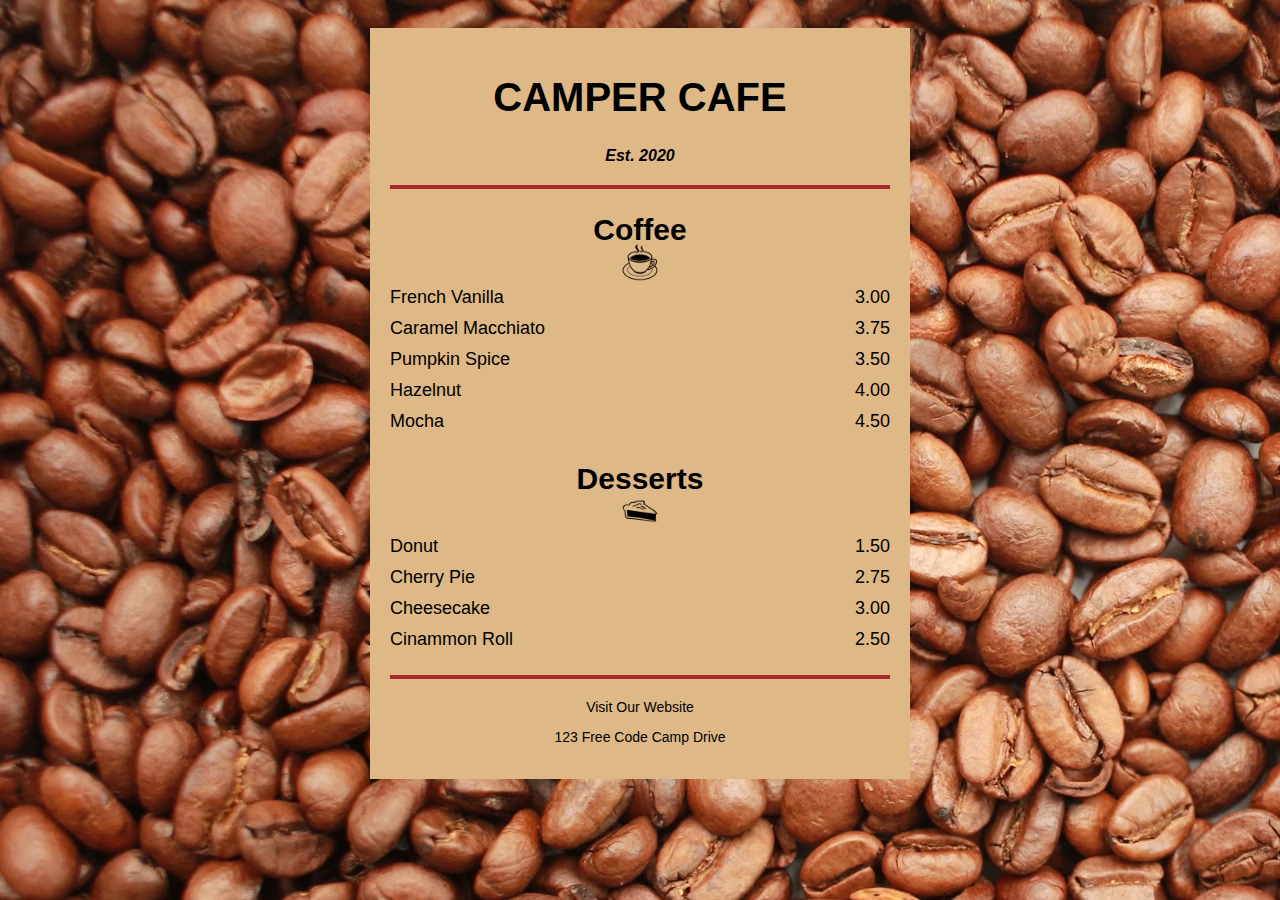
<file: Project 3/project3.html>
<!DOCTYPE html>
<html lang="en">
<head>
    <meta charset="UTF-8">
    <meta name="viewport" content="width=device-width, initial-scale=1.0">
    <title>Project 3</title>
    <link rel="stylesheet" href="project3.css">
</head>
<body>

    <div class="menu">
        <header>
            <h1>CAMPER CAFE</h1>
            <p class="year">Est. 2020</p>
        </header>
        <hr class="header line">

        <main>
            <section>
                <h2>Coffee</h2>
                <img src="images/coffee-icon.jpg" alt="coffee icon">
                
                <article class="item">
                    <p class="Flavour">French Vanilla</p><p class="price">3.00</p>
                </article>
                <article class="item">
                    <p class="Flavour">Caramel Macchiato</p><p class="price">3.75</p>
                </article>
                <article class="item">
                    <p class="Flavour">Pumpkin Spice</p><p class="price">3.50</p>
                </article>
                <article class="item">
                    <p class="Flavour">Hazelnut</p><p class="price">4.00</p>
                </article>
                <article class="item">
                    <p class="Flavour">Mocha</p><p class="price">4.50</p>
                </article>
            </section>

            <section>
                <h2>Desserts</h2>
                <img src="images/pie-icon.png" alt="Pie image">

                <article class="desserts">
                    <p class="type">Donut</p><p class="price">1.50</p>
                </article>
                <article class="desserts">
                    <p class="type">Cherry Pie</p><p class="price">2.75</p>
                </article>
                <article class="desserts">
                    <p class="type">Cheesecake</p><p class="price">3.00</p>
                </article>
                <article class="desserts">
                    <p class="type">Cinammon Roll</p><p class="price">2.50</p>
                </article>
            </section>
        </main>

        <hr class="bottom line">
        <footer>
            <p class="cafe link">
                <a href="https://www.w3schools.com" target="_blank">Visit Our Website</a></p>
            <p class="address">123 Free Code Camp Drive</p>
        </footer>

    </div>
</body>
</html>
</file>
<file: Project 3/project3.css>
body {
    background-image: url("images/Project3\ image.avif");
    font-family: sans-serif;
    padding: 20px;
}

.menu {
    margin-left: auto;
    margin-right: auto;
    padding: 20px;
    width: 80%;
    max-width: 500px;
    background-color: burlywood;
}

h1 {
    font-family: Impact, sans-serif;
    text-align: center;
    font-size: 40px;
}

h2 {
    font-family: Impact, sans-serif;
    text-align: center;
    font-size: 30px;
}

.year {
    text-align: center;
    font-style: italic;
    font-weight: bold;
}

hr {
    background-color: brown;
    border: 1.5px solid brown;
    height: 2px;
    margin: 20px 0px;
}

img {
    display: block;
    margin-left: auto;
    margin-right: auto;
    margin-top: -30px;
    width: 40px;
}

.item p {
    display: inline-block;
    margin-top: 5px;
    margin-bottom: 5px;
    font-size: 18px;
}

.desserts p {
    display: inline-block;
    margin-top: 5px;
    margin-bottom: 5px;
    font-size: 18px;
}

.Flavour, .type {
    text-align: left;
    width: 80%;
}

.price {
    text-align: right;
    width: 20%;
}


footer {
    font-size: 14px;
}

.cafe link {
    margin-bottom: 7px;
}

p {
    text-align: center;
}

a:link {
    color: black;
    text-decoration: none;
}

a:visited {
    color: brown;
}

a:hover {
    color: brown;
    text-decoration: underline;
}
</file>
